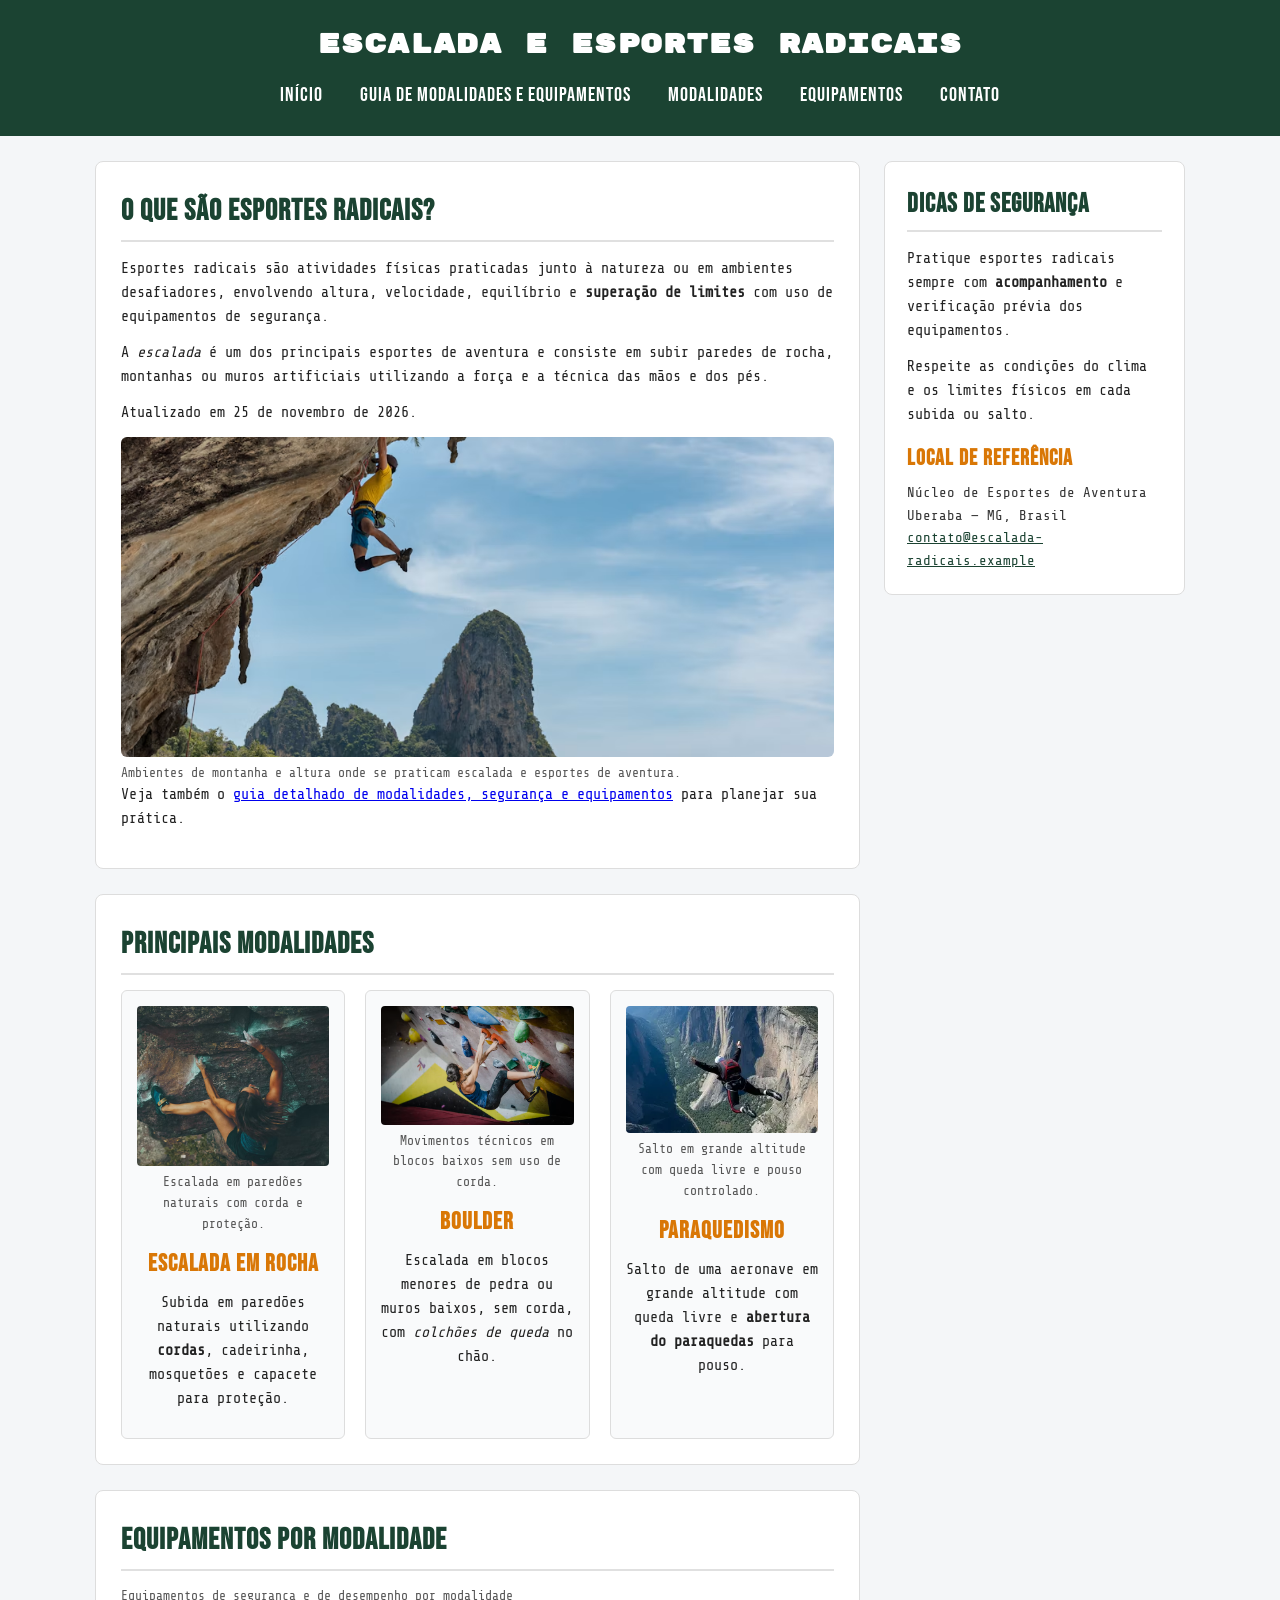
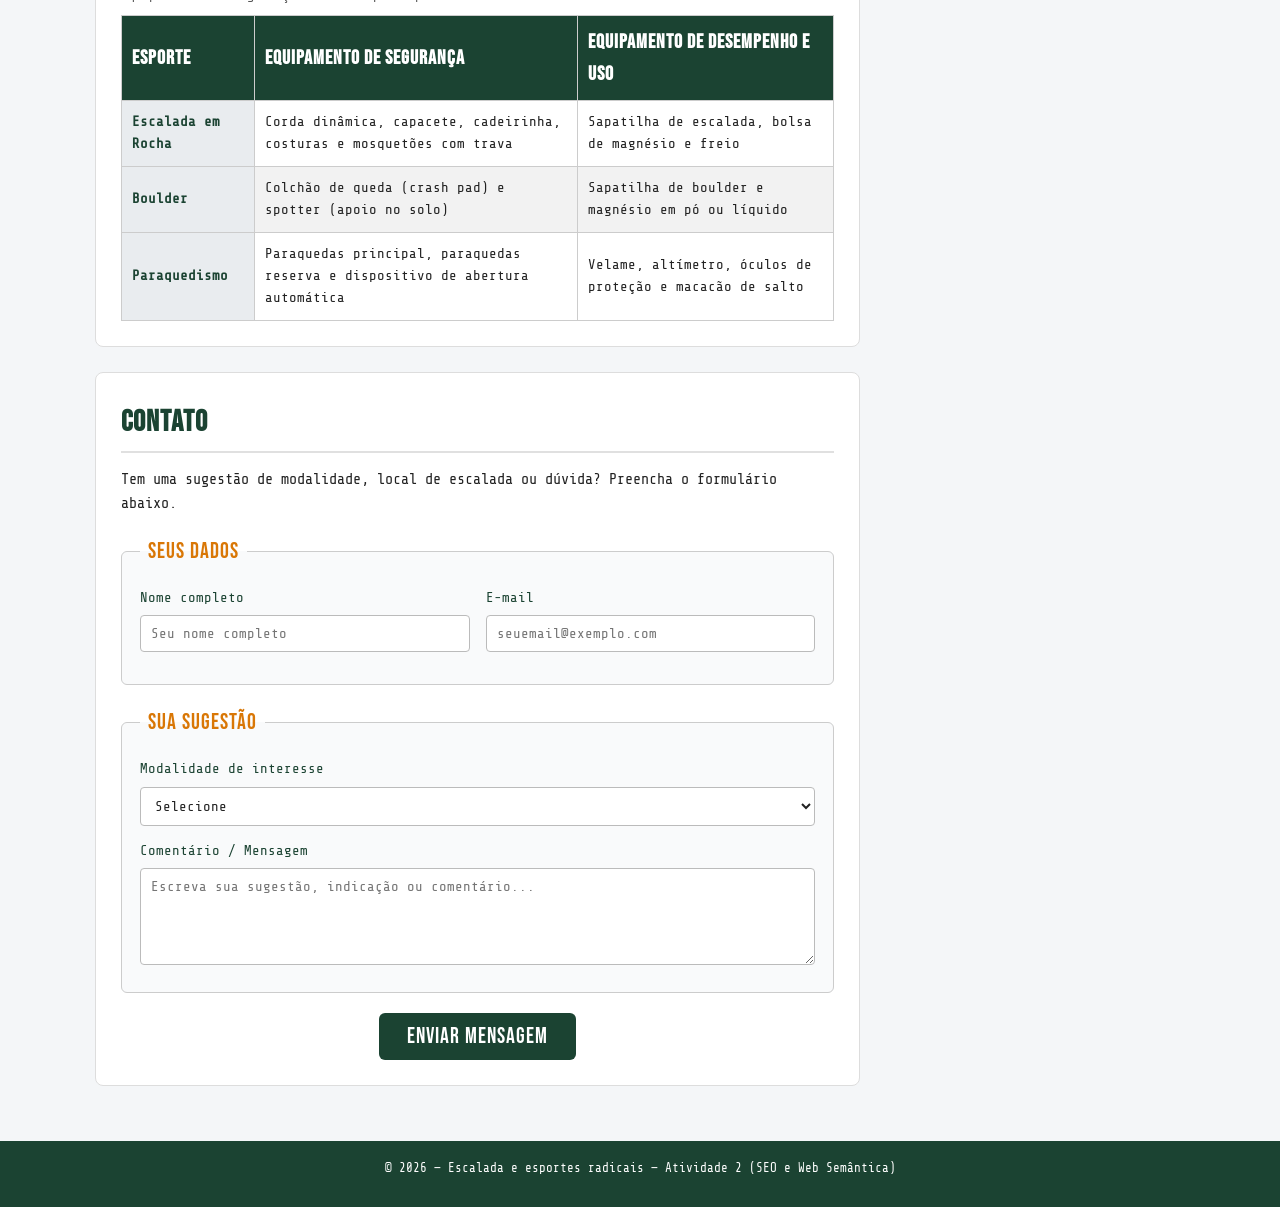
<file: index.html>
<!DOCTYPE html>
<html lang="pt-BR">
<head>
    <meta charset="UTF-8">
    <meta name="viewport" content="width=device-width, initial-scale=1.0">
    <title>Escalada e Esportes Radicais — Escalada, Boulder e Paraquedismo</title>
    <meta name="description" content="Guia de escalada e esportes radicais com escalada em rocha, boulder e paraquedismo, equipamentos de segurança e dicas práticas para iniciantes.">
    <link rel="canonical" href="https://augusto-1223.github.io/Escalada-e-esportes-radicais/">

    <link rel="icon" type="image/png" sizes="32x32" href="favicon-32x32.png">
    <link rel="icon" type="image/png" sizes="64x64" href="favicon.png">

    <meta property="og:type" content="website">
    <meta property="og:locale" content="pt_BR">
    <meta property="og:site_name" content="Escalada e Esportes Radicais">
    <meta property="og:url" content="https://augusto-1223.github.io/Escalada-e-esportes-radicais/">
    <meta property="og:title" content="Escalada e Esportes Radicais — Escalada, Boulder e Paraquedismo">
    <meta property="og:description" content="Guia de escalada e esportes radicais com escalada em rocha, boulder e paraquedismo, equipamentos de segurança e dicas práticas para iniciantes.">
    <meta property="og:image" content="https://augusto-1223.github.io/Escalada-e-esportes-radicais/imagens/og-escalada.png">
    <meta property="og:image:width" content="1200">
    <meta property="og:image:height" content="630">
    <meta property="og:image:alt" content="Montanhas ao entardecer representando escalada e esportes radicais">

    <link rel="stylesheet" href="style.css">

    <script type="application/ld+json">
    {
      "@context": "https://schema.org",
      "@type": "SportsOrganization",
      "name": "Escalada e Esportes Radicais",
      "description": "Conteúdo educativo sobre escalada e esportes radicais, incluindo escalada em rocha, boulder, paraquedismo e equipamentos de segurança.",
      "url": "https://augusto-1223.github.io/Escalada-e-esportes-radicais/",
      "sport": [
        "Escalada em Rocha",
        "Boulder",
        "Paraquedismo"
      ],
      "address": {
        "@type": "PostalAddress",
        "addressLocality": "Uberaba",
        "addressRegion": "MG",
        "addressCountry": "BR"
      }
    }
    </script>
</head>
<body>

    <a href="#conteudo-principal" class="pular-conteudo">Pular para o conteúdo</a>

    <header>
        <h1>ESCALADA E ESPORTES RADICAIS</h1>
        <nav aria-label="Navegação principal">
            <a href="index.html">Início</a>
            <a href="sobre.html">Guia de Modalidades e Equipamentos</a>
            <a href="#modalidades">Modalidades</a>
            <a href="#equipamentos">Equipamentos</a>
            <a href="#contato">Contato</a>
        </nav>
    </header>

    <div class="layout-principal">
        <main id="conteudo-principal">

            <section id="sobre" class="caixa">
                <h2>O QUE SÃO ESPORTES RADICAIS?</h2>
                <p>
                    Esportes radicais são atividades físicas praticadas junto à natureza ou em ambientes desafiadores,
                    envolvendo altura, velocidade, equilíbrio e <strong>superação de limites</strong> com uso de equipamentos de segurança.
                </p>
                <p>
                    A <em>escalada</em> é um dos principais esportes de aventura e consiste em subir paredes de rocha,
                    montanhas ou muros artificiais utilizando a força e a técnica das mãos e dos pés.
                </p>
                <p>
                    Atualizado em <time datetime="2026-11-25">25 de novembro de 2026</time>.
                </p>
                <figure class="figura-destaque">
                    <img src="imagens/capa.jpg" alt="Montanhas e natureza para prática de escalada e esportes radicais" width="800" height="350">
                    <figcaption>Ambientes de montanha e altura onde se praticam escalada e esportes de aventura.</figcaption>
                </figure>
                <p>
                    Veja também o <a href="sobre.html">guia detalhado de modalidades, segurança e equipamentos</a> para planejar sua prática.
                </p>
            </section>

            <section id="modalidades" class="caixa">
                <h2>PRINCIPAIS MODALIDADES</h2>

                <div class="lista-cards">
                    <article class="card">
                        <figure>
                            <img src="imagens/escalada-rocha.jpg" alt="Paredão de rocha com linha vertical representando escalada em rocha" width="400" height="250" loading="lazy">
                            <figcaption>Escalada em paredões naturais com corda e proteção.</figcaption>
                        </figure>
                        <h3>ESCALADA EM ROCHA</h3>
                        <p>Subida em paredões naturais utilizando <strong>cordas</strong>, cadeirinha, mosquetões e capacete para proteção.</p>
                    </article>

                    <article class="card">
                        <figure>
                            <img src="imagens/boulder.jpg" alt="Bloco de rocha sobre base verde representando a modalidade boulder" width="400" height="250" loading="lazy">
                            <figcaption>Movimentos técnicos em blocos baixos sem uso de corda.</figcaption>
                        </figure>
                        <h3>BOULDER</h3>
                        <p>Escalada em blocos menores de pedra ou muros baixos, sem corda, com <em>colchões de queda</em> no chão.</p>
                    </article>

                    <article class="card">
                        <figure>
                            <img src="imagens/paraquedismo.jpg" alt="Paraquedas no céu representando a modalidade paraquedismo" width="400" height="250" loading="lazy">
                            <figcaption>Salto em grande altitude com queda livre e pouso controlado.</figcaption>
                        </figure>
                        <h3>PARAQUEDISMO</h3>
                        <p>Salto de uma aeronave em grande altitude com queda livre e <strong>abertura do paraquedas</strong> para pouso.</p>
                    </article>
                </div>
            </section>

            <section id="equipamentos" class="caixa">
                <h2>EQUIPAMENTOS POR MODALIDADE</h2>
                <table>
                    <caption>Equipamentos de segurança e de desempenho por modalidade</caption>
                    <thead>
                        <tr>
                            <th scope="col">ESPORTE</th>
                            <th scope="col">EQUIPAMENTO DE SEGURANÇA</th>
                            <th scope="col">EQUIPAMENTO DE DESEMPENHO E USO</th>
                        </tr>
                    </thead>
                    <tbody>
                        <tr>
                            <th scope="row">Escalada em Rocha</th>
                            <td>Corda dinâmica, capacete, cadeirinha, costuras e mosquetões com trava</td>
                            <td>Sapatilha de escalada, bolsa de magnésio e freio</td>
                        </tr>
                        <tr>
                            <th scope="row">Boulder</th>
                            <td>Colchão de queda (crash pad) e spotter (apoio no solo)</td>
                            <td>Sapatilha de boulder e magnésio em pó ou líquido</td>
                        </tr>
                        <tr>
                            <th scope="row">Paraquedismo</th>
                            <td>Paraquedas principal, paraquedas reserva e dispositivo de abertura automática</td>
                            <td>Velame, altímetro, óculos de proteção e macacão de salto</td>
                        </tr>
                    </tbody>
                </table>
            </section>

            <section id="contato" class="caixa">
                <h2>CONTATO</h2>
                <p class="descricao-contato">Tem uma sugestão de modalidade, local de escalada ou dúvida? Preencha o formulário abaixo.</p>

                <form action="#" method="post">
                    <fieldset class="grupo-campos">
                        <legend>Seus dados</legend>

                        <div class="linha-dupla">
                            <div class="campo">
                                <label for="nome">Nome completo</label>
                                <input type="text" id="nome" name="nome" placeholder="Seu nome completo" required>
                            </div>

                            <div class="campo">
                                <label for="email">E-mail</label>
                                <input type="email" id="email" name="email" placeholder="seuemail@exemplo.com" required>
                            </div>
                        </div>
                    </fieldset>

                    <fieldset class="grupo-campos">
                        <legend>Sua sugestão</legend>

                        <div class="campo">
                            <label for="modalidade">Modalidade de interesse</label>
                            <select id="modalidade" name="modalidade">
                                <option value="">Selecione</option>
                                <option value="escalada-rocha">Escalada em Rocha</option>
                                <option value="boulder">Boulder</option>
                                <option value="paraquedismo">Paraquedismo</option>
                                <option value="outra">Outra modalidade radical</option>
                            </select>
                        </div>

                        <div class="campo">
                            <label for="mensagem">Comentário / Mensagem</label>
                            <textarea id="mensagem" name="mensagem" rows="5" placeholder="Escreva sua sugestão, indicação ou comentário..."></textarea>
                        </div>

                        
                    </fieldset>

                    <div class="acoes-form">
                        <button type="submit" class="btn-enviar">Enviar mensagem</button>
                    </div>
                </form>
            </section>

        </main>

        <aside class="barra-lateral" aria-label="Informações complementares">
            <h2>DICAS DE SEGURANÇA</h2>
            <p>
                Pratique esportes radicais sempre com <strong>acompanhamento</strong> e verificação prévia dos equipamentos.
            </p>
            <p>
                Respeite as condições do clima e os limites físicos em cada subida ou salto.
            </p>
            <h3>LOCAL DE REFERÊNCIA</h3>
            <address>
                Núcleo de Esportes de Aventura<br>
                Uberaba — MG, Brasil<br>
                <a href="mailto:contato@escalada-radicais.example">contato@escalada-radicais.example</a>
            </address>
        </aside>
    </div>

    <footer>
        <p><small>&copy; <time datetime="2026">2026</time> — Escalada e esportes radicais — Atividade 2 (SEO e Web Semântica)</small></p>
    </footer>

</body>
</html>
</file>
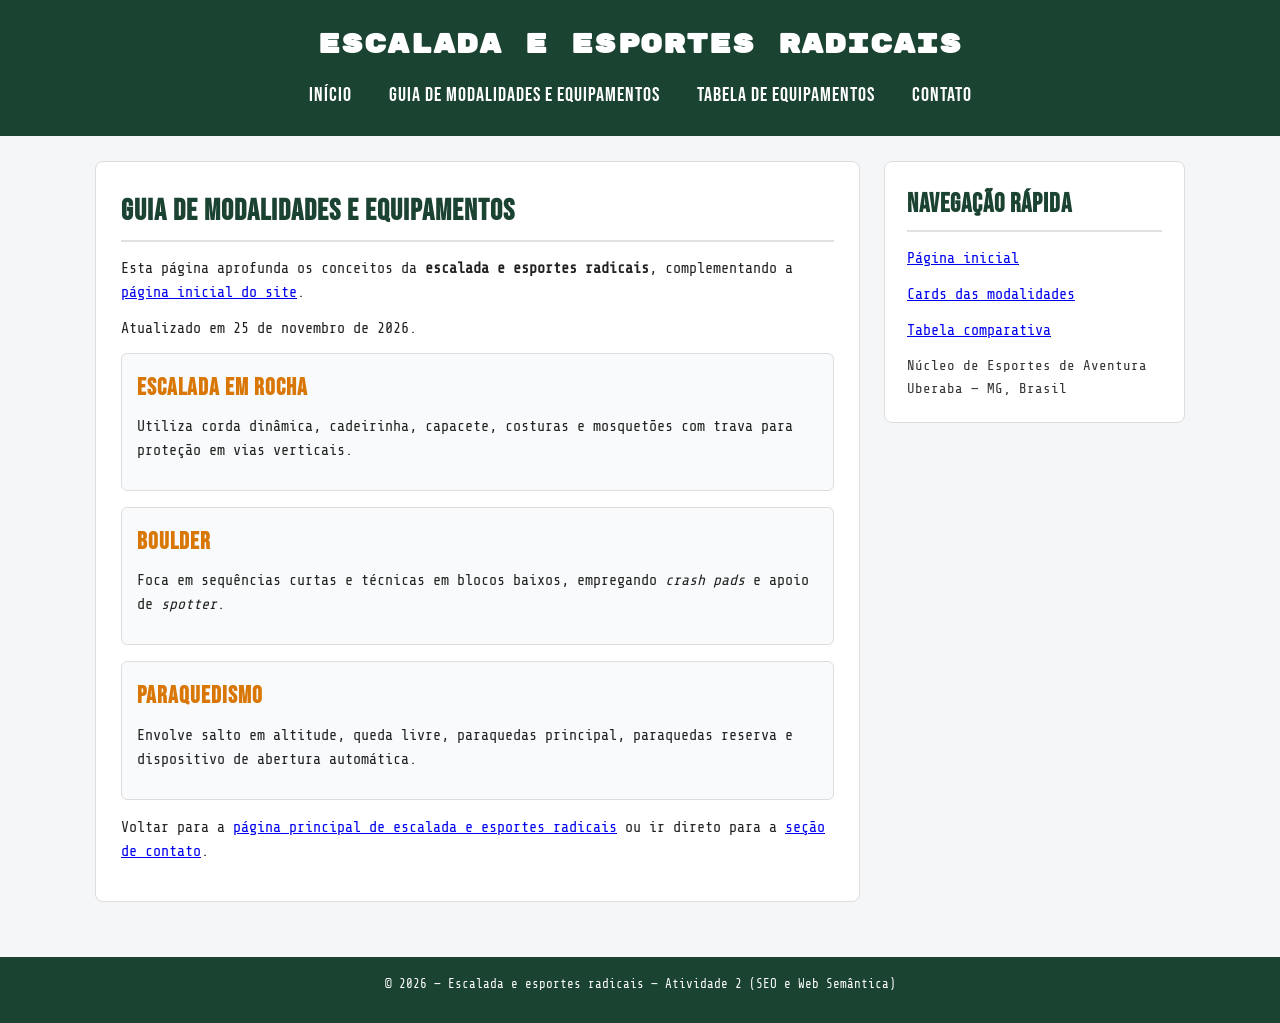
<file: sobre.html>
<!DOCTYPE html>
<html lang="pt-BR">
<head>
    <meta charset="UTF-8">
    <meta name="viewport" content="width=device-width, initial-scale=1.0">
    <title>Guia de Escalada, Boulder e Paraquedismo — Escalada e Esportes Radicais</title>
    <meta name="description" content="Entenda como funcionam escalada em rocha, boulder e paraquedismo, veja detalhes de equipamentos de segurança e acesse a página inicial.">
    <link rel="canonical" href="https://augusto-1223.github.io/Escalada-e-esportes-radicais/sobre.html">

    <link rel="icon" type="image/png" sizes="32x32" href="favicon-32x32.png">
    <link rel="icon" type="image/png" sizes="64x64" href="favicon.png">

    <meta property="og:type" content="article">
    <meta property="og:locale" content="pt_BR">
    <meta property="og:site_name" content="Escalada e Esportes Radicais">
    <meta property="og:url" content="https://augusto-1223.github.io/Escalada-e-esportes-radicais/sobre.html">
    <meta property="og:title" content="Guia de Escalada, Boulder e Paraquedismo — Escalada e Esportes Radicais">
    <meta property="og:description" content="Entenda como funcionam escalada em rocha, boulder e paraquedismo, veja detalhes de equipamentos de segurança e acesse a página inicial.">
    <meta property="og:image" content="https://augusto-1223.github.io/Escalada-e-esportes-radicais/imagens/og-escalada.png">
    <meta property="og:image:width" content="1200">
    <meta property="og:image:height" content="630">
    <meta property="og:image:alt" content="Montanhas ao entardecer representando escalada e esportes radicais">

    <link rel="stylesheet" href="style.css">

    <script type="application/ld+json">
    {
      "@context": "https://schema.org",
      "@type": "Article",
      "headline": "Guia de Modalidades e Equipamentos de Segurança",
      "description": "Detalhes sobre escalada em rocha, boulder e paraquedismo, com foco em prevenção e equipamentos de segurança.",
      "datePublished": "2026-11-25",
      "author": {
        "@type": "Organization",
        "name": "Escalada e Esportes Radicais"
      },
      "image": "https://augusto-1223.github.io/Escalada-e-esportes-radicais/imagens/og-escalada.png"
    }
    </script>
</head>
<body>

    <a href="#conteudo-principal" class="pular-conteudo">Pular para o conteúdo</a>

    <header>
        <h1>ESCALADA E ESPORTES RADICAIS</h1>
        <nav aria-label="Navegação principal">
            <a href="index.html">Início</a>
            <a href="sobre.html">Guia de Modalidades e Equipamentos</a>
            <a href="index.html#equipamentos">Tabela de Equipamentos</a>
            <a href="index.html#contato">Contato</a>
        </nav>
    </header>

    <div class="layout-principal">
        <main id="conteudo-principal">
            <section class="caixa">
                <h2>GUIA DE MODALIDADES E EQUIPAMENTOS</h2>
                <p>
                    Esta página aprofunda os conceitos da <strong>escalada e esportes radicais</strong>, complementando a <a href="index.html">página inicial do site</a>.
                </p>
                <p>
                    Atualizado em <time datetime="2026-11-25">25 de novembro de 2026</time>.
                </p>

                <article class="card" style="text-align: left; margin-bottom: 16px;">
                    <h3>ESCALADA EM ROCHA</h3>
                    <p>Utiliza corda dinâmica, cadeirinha, capacete, costuras e mosquetões com trava para proteção em vias verticais.</p>
                </article>

                <article class="card" style="text-align: left; margin-bottom: 16px;">
                    <h3>BOULDER</h3>
                    <p>Foca em sequências curtas e técnicas em blocos baixos, empregando <em>crash pads</em> e apoio de <em>spotter</em>.</p>
                </article>

                <article class="card" style="text-align: left; margin-bottom: 16px;">
                    <h3>PARAQUEDISMO</h3>
                    <p>Envolve salto em altitude, queda livre, paraquedas principal, paraquedas reserva e dispositivo de abertura automática.</p>
                </article>

                <p>
                    Voltar para a <a href="index.html">página principal de escalada e esportes radicais</a> ou ir direto para a <a href="index.html#contato">seção de contato</a>.
                </p>
            </section>
        </main>

        <aside class="barra-lateral" aria-label="Informações complementares">
            <h2>NAVEGAÇÃO RÁPIDA</h2>
            <p><a href="index.html">Página inicial</a></p>
            <p><a href="index.html#modalidades">Cards das modalidades</a></p>
            <p><a href="index.html#equipamentos">Tabela comparativa</a></p>
            <address>
                Núcleo de Esportes de Aventura<br>
                Uberaba — MG, Brasil
            </address>
        </aside>
    </div>

    <footer>
        <p><small>&copy; <time datetime="2026">2026</time> — Escalada e esportes radicais — Atividade 2 (SEO e Web Semântica)</small></p>
    </footer>

</body>
</html>
</file>
<file: style.css>
@import url('https://fonts.googleapis.com/css2?family=Bebas+Neue&family=Rubik+Mono+One&family=Share+Tech+Mono&display=swap');

* {
    box-sizing: border-box;
    margin: 0;
    padding: 0;
}

html {
    scroll-behavior: smooth;
}

body {
    font-family: 'Share Tech Mono', monospace;
    background-color: #f4f6f8;
    color: #222222;
    line-height: 1.6;
}

.pular-conteudo {
    position: absolute;
    left: -9999px;
    top: 0;
    background-color: #ffb703;
    color: #111111;
    padding: 10px 16px;
    font-weight: bold;
    text-decoration: none;
    z-index: 1000;
}

.pular-conteudo:focus {
    left: 12px;
    top: 12px;
}

header {
    background-color: #1b4332;
    color: #ffffff;
    text-align: center;
    padding: 25px 15px;
}

header h1 {
    font-family: 'Rubik Mono One', monospace;
    margin-bottom: 12px;
    font-size: 26px;
    letter-spacing: 1px;
}

nav a {
    font-family: 'Bebas Neue', sans-serif;
    color: #ffffff;
    text-decoration: none;
    margin: 0 14px;
    font-size: 20px;
    letter-spacing: 1px;
}

nav a:hover,
nav a:focus {
    text-decoration: underline;
    color: #ffb703;
}

.layout-principal {
    max-width: 1120px;
    margin: 25px auto;
    padding: 0 15px;
    display: flex;
    gap: 24px;
    align-items: flex-start;
}

main {
    flex: 3;
    min-width: 0;
}

.barra-lateral {
    flex: 1;
    min-width: 250px;
    background-color: #ffffff;
    padding: 22px;
    border-radius: 8px;
    border: 1px solid #dddddd;
}

.barra-lateral h2 {
    font-size: 26px;
}

.barra-lateral h3 {
    font-family: 'Bebas Neue', sans-serif;
    font-size: 22px;
    letter-spacing: 1px;
    color: #d97706;
    margin-top: 14px;
    margin-bottom: 6px;
}

.barra-lateral address {
    font-style: normal;
    font-size: 14px;
    color: #333333;
}

.barra-lateral address a {
    color: #1b4332;
    word-break: break-word;
}

.caixa {
    background-color: #ffffff;
    padding: 25px;
    margin-bottom: 25px;
    border-radius: 8px;
    border: 1px solid #dddddd;
}

h2 {
    font-family: 'Bebas Neue', sans-serif;
    font-size: 30px;
    letter-spacing: 1px;
    color: #1b4332;
    margin-bottom: 15px;
    border-bottom: 2px solid #e0e0e0;
    padding-bottom: 5px;
}

p {
    margin-bottom: 12px;
    font-size: 15px;
}

.figura-destaque {
    margin-top: 10px;
}

.figura-destaque img {
    width: 100%;
    height: auto;
    max-height: 320px;
    object-fit: cover;
    border-radius: 6px;
    display: block;
}

figcaption {
    font-size: 13px;
    color: #555555;
    margin-top: 6px;
}

.lista-cards {
    display: flex;
    gap: 20px;
    flex-wrap: wrap;
}

.card {
    flex: 1;
    min-width: 220px;
    background-color: #f9fafb;
    border: 1px solid #dddddd;
    border-radius: 6px;
    padding: 15px;
    text-align: center;
}

.card figure {
    margin-bottom: 10px;
}

.card img {
    width: 100%;
    height: auto;
    max-height: 160px;
    object-fit: cover;
    border-radius: 4px;
    display: block;
}

.card h3 {
    font-family: 'Bebas Neue', sans-serif;
    font-size: 24px;
    letter-spacing: 1px;
    color: #d97706;
    margin-bottom: 8px;
}

table {
    width: 100%;
    border-collapse: collapse;
    margin-top: 10px;
}

caption {
    font-size: 13px;
    color: #555555;
    text-align: left;
    margin-bottom: 8px;
}

th, td {
    border: 1px solid #cccccc;
    padding: 10px;
    text-align: left;
    font-size: 14px;
}

thead th {
    font-family: 'Bebas Neue', sans-serif;
    font-size: 20px;
    letter-spacing: 1px;
    background-color: #1b4332;
    color: #ffffff;
}

tbody th {
    background-color: #e9ecef;
    color: #1b4332;
}

tr:nth-child(even) td {
    background-color: #f2f2f2;
}

.descricao-contato {
    margin-bottom: 18px;
}

.grupo-campos {
    border: 1px solid #cccccc;
    border-radius: 6px;
    padding: 18px;
    margin-bottom: 20px;
    background-color: #f9fafb;
}

.grupo-campos legend {
    font-family: 'Bebas Neue', sans-serif;
    font-size: 22px;
    letter-spacing: 1px;
    color: #d97706;
    padding: 0 8px;
}

.linha-dupla {
    display: flex;
    gap: 16px;
    flex-wrap: wrap;
}

.linha-dupla .campo {
    flex: 1;
    min-width: 220px;
}

.campo {
    margin-bottom: 14px;
}

.campo:last-child {
    margin-bottom: 0;
}

.campo label {
    display: block;
    font-size: 14px;
    margin-bottom: 6px;
    color: #1b4332;
}

.campo input,
.campo select,
.campo textarea {
    width: 100%;
    padding: 10px;
    border: 1px solid #bbbbbb;
    border-radius: 4px;
    background-color: #ffffff;
    color: #222222;
    font-family: 'Share Tech Mono', monospace;
    font-size: 14px;
}

.campo input:focus,
.campo select:focus,
.campo textarea:focus {
    outline: none;
    border-color: #1b4332;
}

.campo textarea {
    resize: vertical;
}

.campo-checkbox {
    display: flex;
    align-items: center;
    gap: 8px;
    margin-top: 8px;
}

.campo-checkbox input[type="checkbox"] {
    width: 16px;
    height: 16px;
    accent-color: #1b4332;
}

.campo-checkbox label {
    font-size: 14px;
    color: #222222;
}

.acoes-form {
    text-align: center;
    margin-top: 10px;
}

.btn-enviar {
    font-family: 'Bebas Neue', sans-serif;
    font-size: 22px;
    letter-spacing: 1px;
    background-color: #1b4332;
    color: #ffffff;
    border: none;
    border-radius: 6px;
    padding: 10px 28px;
    cursor: pointer;
}

.btn-enviar:hover,
.btn-enviar:focus {
    background-color: #2d6a4f;
    color: #ffb703;
}

footer {
    background-color: #1b4332;
    color: #ffffff;
    text-align: center;
    padding: 15px;
    margin-top: 30px;
    font-size: 13px;
}

@media (max-width: 820px) {
    .layout-principal {
        flex-direction: column;
    }

    .barra-lateral {
        width: 100%;
    }
}
</file>
